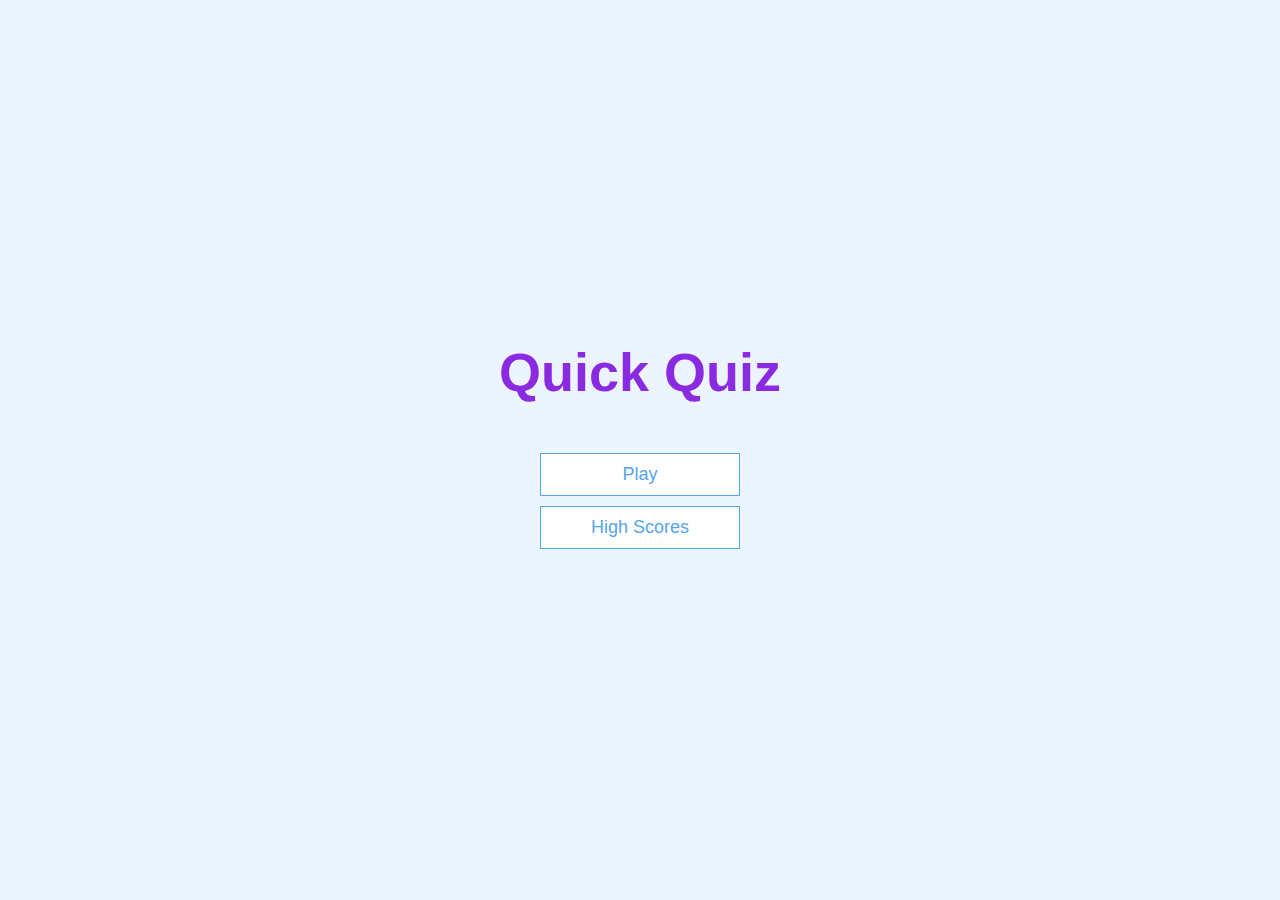
<file: index.html>
<!DOCTYPE html>
<html lang="en">
<head>
    <meta charset="UTF-8">
    <meta http-equiv="X-UA-Compatible" content="IE=edge">
    <meta name="viewport" content="width=device-width, initial-scale=1.0">
    <title>Quick Quiz</title>
    <link rel="stylesheet" href="app.css">
</head>
<body>
    <div class="container">
        <div id="home" class="flex-center flex-column">
            <h1>Quick Quiz</h1>
            <a class="btn" href="game.html">Play</a>
            <a class="btn" href="highscores.html">High Scores</a>
        </div>
    </div>
    <script src="highscores.js"></script>
</body>
</html>
</file>
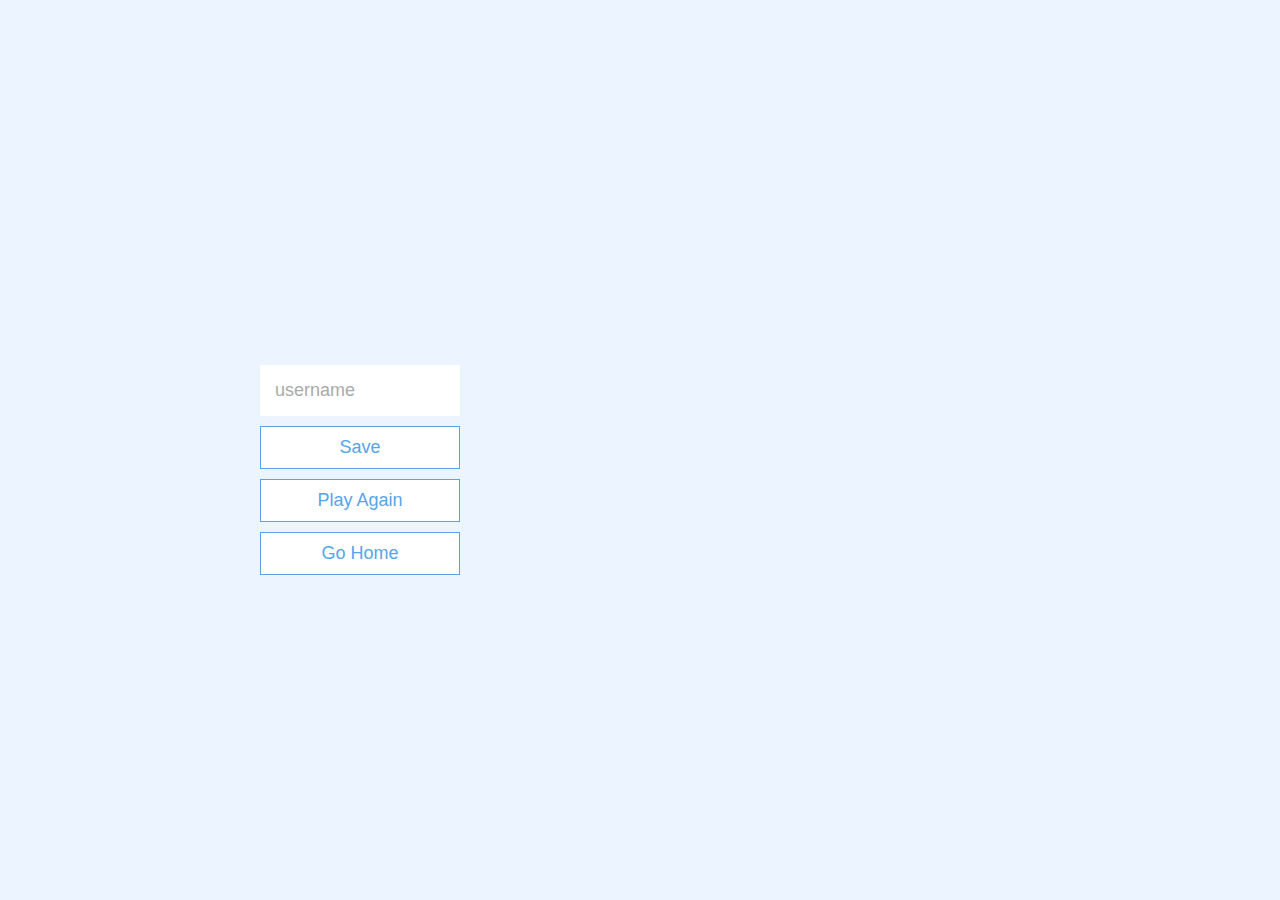
<file: end.html>
<!DOCTYPE html>
<html lang="en">
<head>
    <meta charset="UTF-8">
    <meta http-equiv="X-UA-Compatible" content="IE=edge">
    <meta name="viewport" content="width=device-width, initial-scale=1.0">
    <title>Congrats</title>
    <link rel="stylesheet" href="app.css">
</head>
<body>
    <div class="container">
        <div id="end"class="justify-center flex-column">
            <h1 id="finalScore"> </h1>
            <form>
                <input 
                type="text" 
                name="username" 
                id="username"
                placeholder="username"/>

                <button type="submit" 
                class="btn"
                id="saveScoreBtn"
                onclick="saveHighScore(event)">Save</button>
            </form>
            <a class="btn" href="game.html" >  Play Again   </a>
            <a class="btn" href="index.html">  Go Home   </a>
    </div>
    </div>
    <script src="end.js"></script>
</body>
</html>
</file>
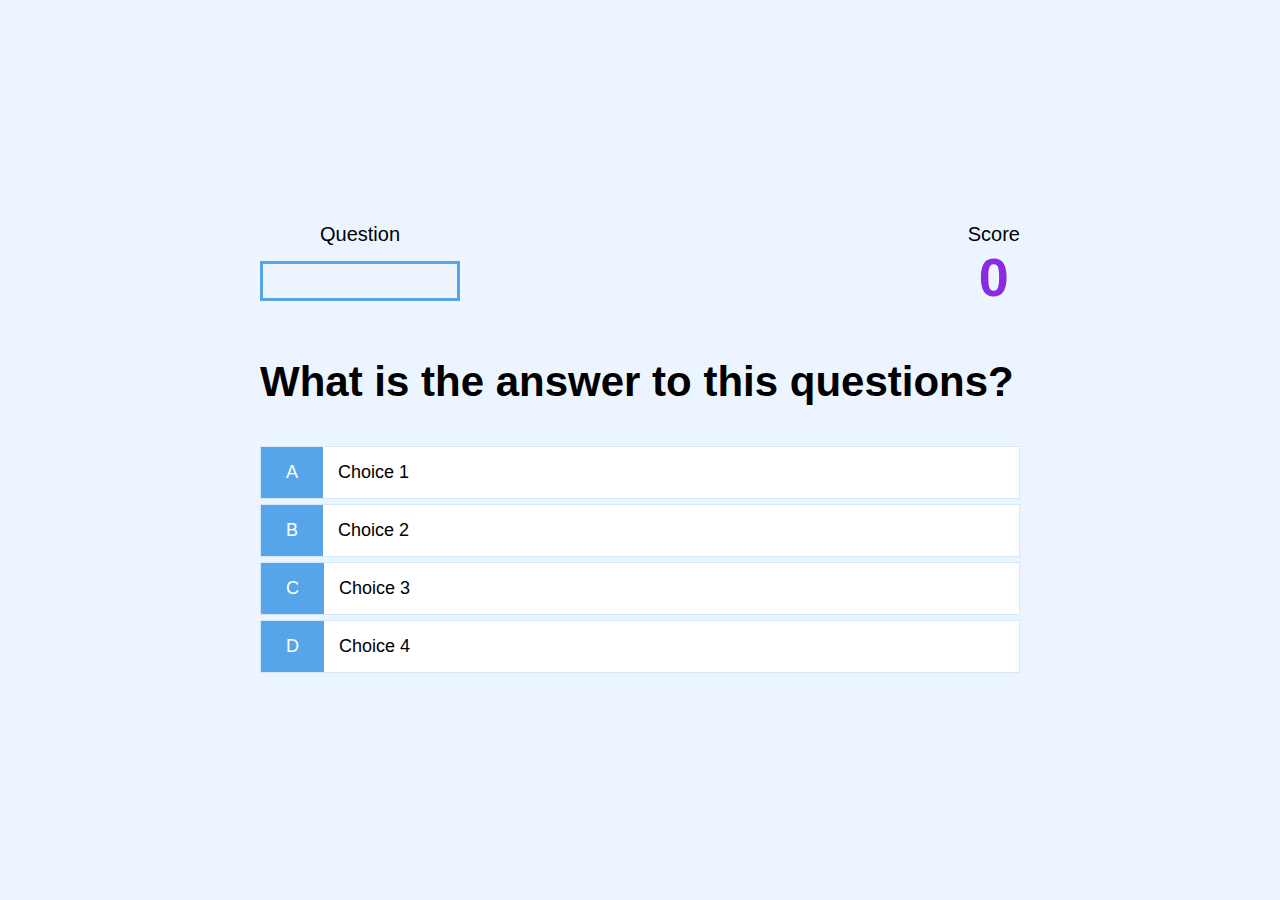
<file: game.html>
<!DOCTYPE html>
<html lang="en">
<head>
    <meta charset="UTF-8">
    <meta http-equiv="X-UA-Compatible" content="IE=edge">
    <meta name="viewport" content="width=device-width, initial-scale=1.0">
    <meta http-equiv="X-UA-Compatible" content="ie=edge" />
    <title>Quick Quiz -Play</title>
    <link rel="stylesheet" href="app.css"/>
    <link rel="stylesheet" href="game.css"/>
    
</head>
<body>
    <div class="container">
        <div id="game"class="justify-center flex-column">
            <div id="hud">
                <div id="hud-item">
                    <p id="progressText" class="hud-prefix">
                      Question
                    </p>
                   <div id="progressBar">
                    <div id="progressBarFull"></div>
                   </div>
                </div>
                <div id="hud-item">
                    <p class="hud-prefix">
                      Score
                    </p>
                    <h1 class="hud-main-text" id="score">
                        0
                    </h1>
                </div>
            </div>
            <h2 id="question">What is the answer to this questions?</h2>
            <div class="choice-container">
                <p class="choice-prefix">A</p>
                <p class="choice-text" data-number="1">Choice 1</p>
            </div>
            <div class="choice-container">
                <p class="choice-prefix">B</p>
                <p class="choice-text" data-number="2">Choice 2</p>
            </div>
            <div class="choice-container">
                <p class="choice-prefix">C</p>
                <p class="choice-text" data-number="3">Choice 3</p>
            </div>
            <div class="choice-container">
                <p class="choice-prefix">D</p>
                <p class="choice-text" data-number="4">Choice 4</p>
            </div>
            </div>
        </div>
       <script src="game.js"></script>
</body>
</html>
</file>
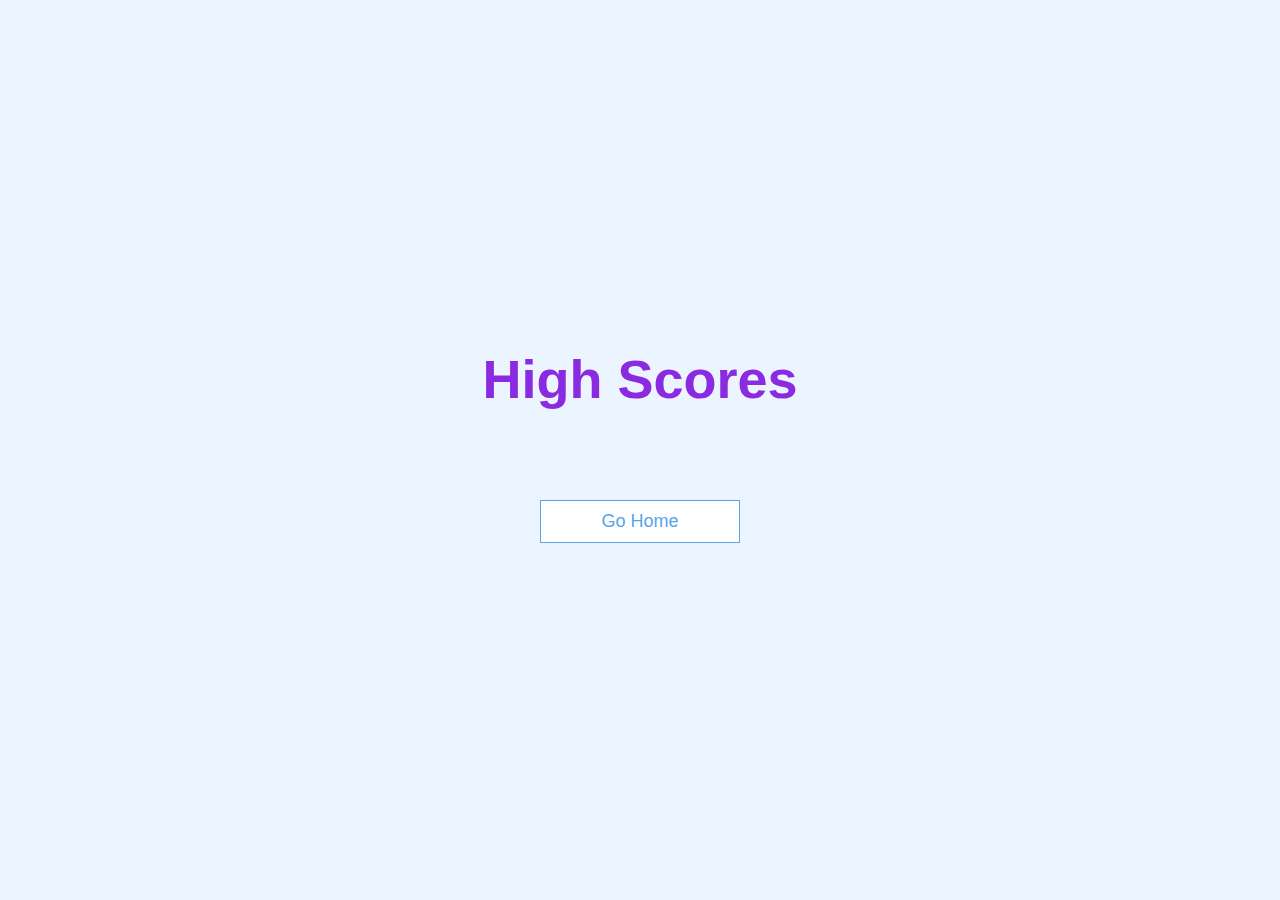
<file: highscores.html>
<!DOCTYPE html>
<html lang="en">
<head>
    <meta charset="UTF-8">
    <meta http-equiv="X-UA-Compatible" content="IE=edge">
    <meta name="viewport" content="width=device-width, initial-scale=1.0">
    <title>High Scores</title>
    <link rel="stylesheet" href="app.css">
    <link rel="stylesheet" href="highscores.css">
</head>
<body>
    <div class="container">
        <div id="highScores" class="flex-center flex-column">
            <h1 id="finalScore">High Scores</h1>
            <ul id="highScoresList"></ul>
            <a class="btn" href="index.html">Go Home</a>
        </div>
    </div>
    <script src="highscores.js"></script>
</body>
</html>
</file>
<file: app.css>
:root {
    background-color: #ecf5ff;
    font-size: 62.5%;
}
*{
    box-sizing: border-box;
    font-family: Arial, Helvetica, sans-serif;
    margin: 0;
    padding: 0;
    color:black;
}
h1,
h2,
h3,
h4 {
    margin-bottom: 1rem;
}
h1 {
    font-size: 5.4rem;
    color:blueviolet;
    margin-bottom: 5rem;;
}
h1 > span{
    font-size: 2.4rem;
    font-weight: 500;
}
h2 {
    font-size: 4.2rem;
    margin-bottom: 4rem;
    font-weight: 700;
}
h3{
    font-size:2.8rem;
    font-weight: 500;
}
.container{
    width:100vw;
    height: 100vh;
    display: flex;
    justify-content: center;
    align-items: center;
    max-width: 80rem;
    margin:auto;
    padding: 2rem;
}
.container > *{
    width:100%;
}
.flex-column {
    display: flex;
    flex-direction:column;
}
.flex-center{
    justify-content: center;
    align-items: center;
}
.justify-center{
    justify-content: center;
}
.text-center{
    text-align: center;
}
.hidden{
    display: none;
}
.btn {
    font-size: 1.8rem;
    padding: 1rem 0;
    width: 20rem;
    text-align: center;
    border: 0.1rem solid #56a5eb;
    margin-bottom: 1rem;
    text-decoration: none;
    color: #56a5eb;
    background-color: white;
}
.btn:hover {
    cursor: pointer;
    box-shadow: 0 0.4rem 1.4rem 0 rgba(86,185,235,0.5);
    transform: translateY(-0.1rem);
    transition: transform 150ms;
}
.btn[disabled]:hover {
    cursor:not-allowed;
    box-shadow: none;
    transform: none;
}
form{
    width: 100%;
    display: flex;
    flex-direction: column;
    align-items: left;
}
input{
    margin-bottom: 1rem;
    width: 20rem;
    padding: 1.5rem;
    font-size: 1.8rem;
    border: none;
    box-shadow:0 0.1 rem 1.4 rem 0 rgba(86,185,235,0.5);

}
input::placeholder {
    color: #aaa;
}
</file>
<file: game.css>
.choice-container{
    display: flex;
    margin-bottom: 0.5rem;
    width: 100%;
    font-size: 1.8rem;
    border: 0.1rem solid rgb(86,165,235,0.25);
    background-color: white;
}
.choice-container:hover{
    cursor:pointer;
    box-shadow: 0 0.4rem 1.4rem 0 rgba(86,185,235,0.5);
    transform: translateY(-0.1rem);
    transition: transform 150ms;
}

.choice-prefix {
    padding: 1.5rem 2.5rem;
    background-color: #56a5eb;
    color: white;
}
.choice-text {
    padding: 1.5rem;
    width:100%;

}
.correct{
    background-color: green;
}


.incorrect{
    background-color: red;
}
#hud{
    display: flex;
    justify-content: space-between;
}
.hud-prefix {
    text-align: center;
    font-size: 2rem;
}
.hud-main-text{
    text-align: center;
}
#progressBar{
    width:20rem;
    height: 4rem;
    border:0.3rem solid #56a5eb;
    margin-top: 1.5rem;
}
#progressBarFull{
    height: 3.4rem;
    background-color: #56a5eb;
    width: 0%;
}
</file>
<file: highscores.css>
#highScoresList {
    list-style: none;
    padding-left: 0;
    margin-bottom: 4rem;
}
.high-scores {
    font-size: 2.8rem;
    margin-bottom: 0.5rem;
}
.high-scores:hover {
    transform: scale(1.025);
}
</file>
